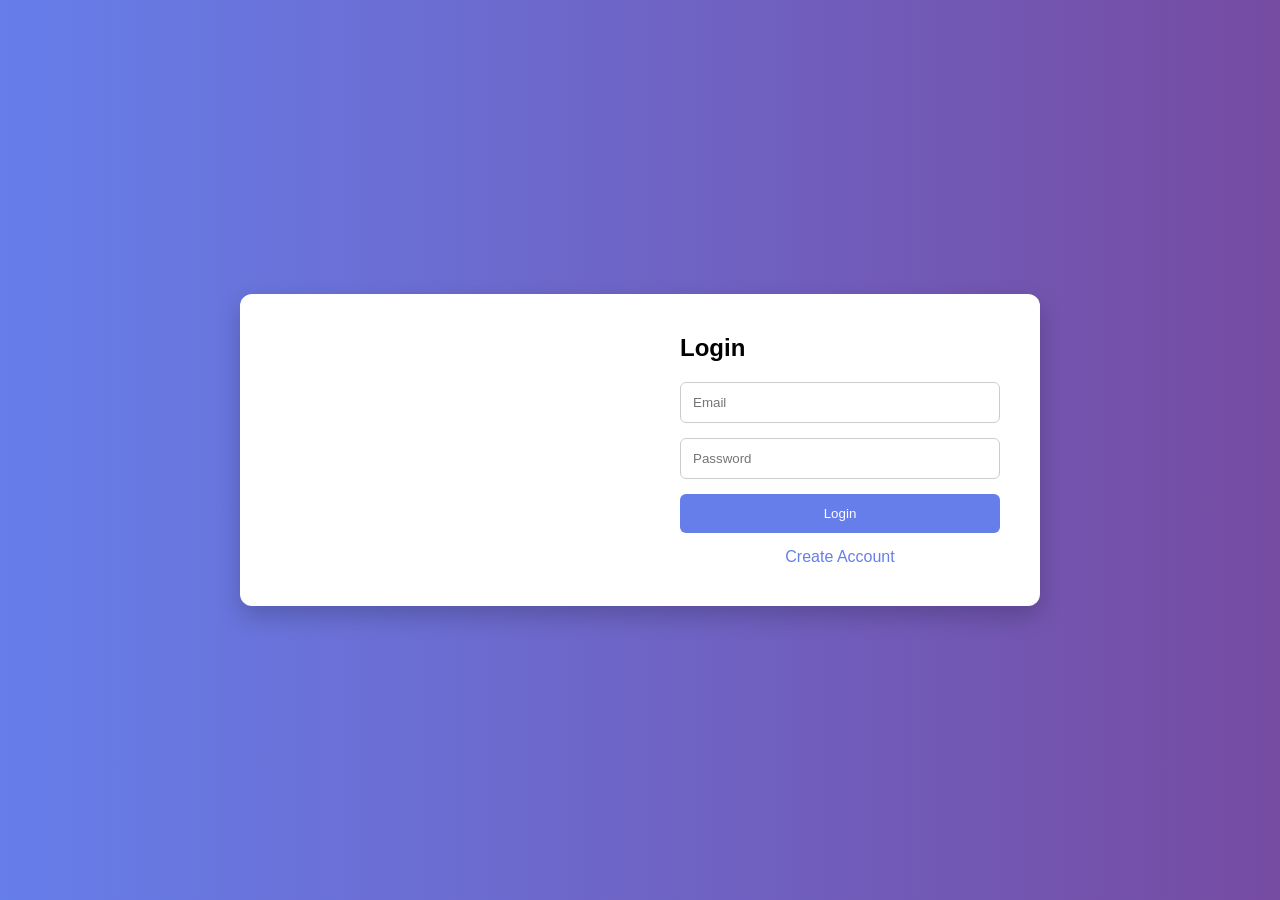
<file: Pages/cart.html>
<!DOCTYPE html>
<html lang="en">

<head>
    <meta charset="UTF-8">
    <meta name="viewport" content="width=device-width, initial-scale=1.0">
    <title>Cart</title>
    <link rel="stylesheet" href="../CSS/style.css">
    <link rel="icon" type="image/png" href="../images/Favicon.png">
</head>

<body>
    <div class="cart-header">
        <h2>My Cart</h2>
        <a href="../index.html" style="color:white;">Home</a>
    </div>

    <div class="cart-container">

        <!-- ITEMS -->
        <div class="cart-items">

            <div class="cart-card">
                <img src="https://fakestoreapi.com/img/81fPKd-2AYL._AC_SL1500_.jpg">
                <div class="cart-info">
                    <h4>Product Name</h4>
                    <p>$0</p>
                </div>

                <div class="cart-actions">
                    <button class="remove-btn" id="remove-btn">Remove</button>
                </div>
            </div>

        </div>

        <!-- SUMMARY -->
        <div class="summary">
            <h3>Order Summary</h3>
            <p>Total: $0</p>
            <button class="checkout-btn" id="checkout-btn"  onclick="goToOrder()">Checkout</button>
        </div>

    </div>
    <script src="../JS/cart.js"></script>
</body>

</html>
</file>
<file: CSS/style.css>
* {
    margin: 0;
    padding: 0;
    box-sizing: border-box;
    font-family: Arial, sans-serif;
}

body {
    background: #EDEDED;
    /* background: red; */

}

.navbar {
    display: flex;
    justify-content: space-between;
    align-items: center;
    padding: 15px 20px;
    background: #fff;
    box-shadow: 0 2px 5px rgba(0, 0, 0, 0.1);
}

.logo {
    font-size: 22px;
    font-weight: bold;
}

.nav-links {
    list-style: none;
    display: flex;
    gap: 20px;
}

.nav-links li a {
    text-decoration: none;
    color: #333;
    font-size: 16px;
    position: relative;
    /* 🔥 important */
}

.nav-links li a::after {
    content: "";
    position: absolute;
    left: 0;
    bottom: -3px;
    width: 0%;
    height: 2px;
    background: #4f46e5;
    transition: 0.3s ease;
}

/* hover pe underline */
.nav-links li a:hover::after {
    width: 100%;
}

.nav-right {
    display: flex;
    align-items: center;
    /* 👈 IMPORTANT */
    justify-content: center;
    gap: 10px;
}

#userText {
    display: flex;
    align-items: center;
    white-space: nowrap;
}

.authBtn {
    font-size: 16px;
    gap: 20px;
    text-decoration: none;
    border: none;
    color: #333;
    background-color: white;
    cursor: pointer;
}


/* Mobile Menu Button */
.menu-toggle {
    display: none;
    font-size: 22px;
    cursor: pointer;
}

.search-container {
    display: flex;
    margin: auto;
    margin-top: 20px;
    justify-content: center;
    align-items: center;
    background: white;
    box-shadow: 0 2px 5px rgba(0, 0, 0, 0.1);
    border-radius: 5px;
    padding: 5px 10px;
    width: 800px;
}

.search-container input {
    border: none;
    outline: none;
    background: transparent;
    flex: 1;
    padding: 8px;
    font-size: 14px;
}

.micBtn {
    border: none;
    background: #007bff;
    color: white;
    border-radius: 50%;
    padding: 8px;
    cursor: pointer;
}

.categories {
    display: flex;
    flex-wrap: wrap;
    gap: 12px;
    padding: 10px;
    justify-content: center;
}

.category-btn {
    padding: 10px 15px;
    border: none;
    background: white;
    color: grey;
    box-shadow: 0 2px 5px rgba(0, 0, 0, 0.1);
    border-radius: 25px;
    cursor: pointer;
    font-size: 14px;
    transition: 0.3s ease;
}

/* Hover effect */
.category-btn:hover {
    background: #4f46e5;
    color: #000;
    transform: scale(1.05);
}

/* Active state (JS ke liye ready) */
.category-btn.active {
    background: #4f46e5;
    color: #000;
    border: none;
}

/* hero section */
.hero {
    background: url(../images/Hero_image.jpg);
    background-repeat: no-repeat;
    background-size: 100% 100%;
    background-position: center;
    margin: 10px;
    padding: 20px;
    border-radius: 20px;
    height: 300px;
}

.hero-content {
    margin-top: 50px;
    margin-left: 10px;
}

.hero-content h1 {
    font-size: 40px;
    margin-bottom: 15px;
}

.hero-content p {
    font-size: 18px;
    margin-bottom: 15px;
}

.hero-content button {
    margin-left: 0px;
    padding: 10px 20px;
    background: #2563eb;
    color: white;
    border: none;
    border-radius: 8px;
    cursor: pointer;
}

/* featured products */
.featured {
    /* padding-top: 10px; */
    padding: 20px;
}

.featured h2 {
    font-size: 30px;
}

.product-grid {
    display: grid;
    grid-template-columns: repeat(auto-fit, minmax(220px, 1fr));
    gap: 20px;
}

.card {
    margin-top: 10px;
    background: #fff;
    border-radius: 12px;
    padding: 15px;
    box-shadow: 0 2px 10px rgba(0, 0, 0, 0.1);
    transition: 0.3s;
}

.card:hover {
    transform: translateY(-5px);
}

.card img {
    width: 100%;
    height: 180px;
    object-fit: contain;
}

.card h3 {
    font-size: 16px;
    margin: 10px 0;
}

.rating {
    color: #f59e0b;
    margin-bottom: 10px;
}

.buttons {
    display: flex;
    justify-content: space-between;
    gap: 5px;
}

/* recommended section */
.recommended {
    padding: 20px;
    margin-top: 20px;
}

.recommended h2 {
    margin-bottom: 15px;
    font-size: 30px;
}

/* all products */
.all-product-grid {
    display: grid;
    grid-template-columns: repeat(4, 1fr);
    gap: 20px;
    padding: 10px;
}

/*all products banner */
.banner {
    width: 100%;
    text-align: center;
}

.banner img {
    width: 100%;
    height: 500px;
    /* height: auto; */
    border-radius: 20px;
    /* 🔥 important (no cut) */
    display: block;
}


/* footer */

.footer {
    background: #f5f6f8;
    padding: 30px 20px 10px;
    color: #333;
    margin-top: 40px;
}

.footer-container {
    display: grid;
    grid-template-columns: repeat(auto-fit, minmax(200px, 1fr));
    gap: 30px;
    border-bottom: 1px solid #ddd;
    padding-bottom: 20px;
}

.footer-section h4 {
    margin-bottom: 10px;
    font-size: 16px;
    border-bottom: 2px solid #ddd;
    display: inline-block;
    padding-bottom: 5px;
}

.footer-section ul {
    list-style: none;
    padding: 0;
    margin-top: 10px;
}

.footer-section ul li {
    margin-bottom: 8px;
}

.footer-section ul li a {
    text-decoration: none;
    color: #555;
    font-size: 14px;
}

.footer-section ul li a:hover {
    color: #000;
}

/* Social Icons */
.social-icons {
    margin-top: 10px;
}

.social-icons a {
    display: inline-flex;
    align-items: center;
    justify-content: center;
    width: 35px;
    height: 35px;
    margin-right: 10px;
    border-radius: 50%;
    background: #e0e3e7;
    color: #333;
    text-decoration: none;
    font-size: 14px;
    transition: 0.3s;
}

.social-icons a:hover {
    background: #2563eb;
    color: #fff;
}

/* Bottom */
.footer-bottom {
    text-align: center;
    margin-top: 15px;
    font-size: 14px;
    color: #777;
}

/* login and register */
.auth-wrapper {
    min-height: 100vh;
    display: flex;
    justify-content: center;
    align-items: center;
    background: linear-gradient(to right, #667eea, #764ba2);
}

.Login-container {
    width: 800px;
    max-width: 90%;
    background: #fff;
    border-radius: 12px;
    overflow: hidden;
    display: flex;
    box-shadow: 0 10px 25px rgba(0, 0, 0, 0.2);
}

/* LEFT IMAGE */
.left {
    width: 50%;
    background: url('https://images.unsplash.com/photo-1521336575822-6da63fb45455') center/cover no-repeat;
}

/* RIGHT FORM */
.right {
    width: 50%;
    padding: 40px;
    position: relative;
}

.form {
    transition: 0.4s;
}

.form h2 {
    margin-bottom: 20px;
}

.form input {
    width: 100%;
    padding: 12px;
    margin-bottom: 15px;
    border: 1px solid #ccc;
    border-radius: 6px;
}

.form input:focus {
    border-color: #667eea;
    outline: none;
}

.form button {
    width: 100%;
    padding: 12px;
    border: none;
    background: #667eea;
    color: #fff;
    border-radius: 6px;
    cursor: pointer;
}

.form button:hover {
    background: #5a67d8;
}

.switch {
    text-align: center;
    margin-top: 15px;
    color: #667eea;
    cursor: pointer;
}

.switch:hover {
    text-decoration: underline;
}

/* HIDE REGISTER INITIALLY */
#registerForm {
    display: none;
}

/* cart section */
.cart-header {
    background: #111;
    color: #fff;
    text-decoration: none;
    padding: 15px 30px;
    display: flex;
    justify-content: space-between;
    align-items: center;
}

.cart-header a {
    color: #fff;
    text-decoration: none;
}

/* cart CONTAINER */
.cart-container {
    display: flex;
    gap: 20px;
    padding: 20px;
}

/* CART ITEMS */
.cart-items {
    flex: 3;
}

.cart-card {
    display: flex;
    gap: 15px;
    background: #fff;
    padding: 15px;
    margin-bottom: 15px;
    border-radius: 10px;
    align-items: center;
}

.cart-card img {
    width: 80px;
    height: 80px;
    object-fit: contain;
}

.cart-info {
    flex: 1;
}

.cart-info h4 {
    margin: 0;
}

.cart-actions {
    display: flex;
    gap: 10px;
}

.cart-actions button {
    padding: 6px 10px;
    border: none;
    cursor: pointer;
    border-radius: 5px;
}

/* SUMMARY */
.summary {
    flex: 1;
    background: #fff;
    padding: 20px;
    border-radius: 10px;
    height: fit-content;
}

.summary h3 {
    margin-bottom: 15px;
}

.summary button {
    width: 100%;
    padding: 10px;
    background: #ff6a00;
    color: #fff;
    border: none;
    cursor: pointer;
    border-radius: 5px;
}

/* wishlist page */
.wishlist-header {
    background: #111;
    color: #fff;
    padding: 15px 25px;
    display: flex;
    justify-content: space-between;
    align-items: center;
}

.wishlist-header a {
    color: #fff;
    text-decoration: none;
}

/* CONTAINER */
.liked-container {
    padding: 20px;
}

/* TITLE */
.wishlist-title {
    margin-bottom: 20px;
}

/* GRID */
.wishlist-container {
    display: grid;
    grid-template-columns: repeat(auto-fit, minmax(220px, 1fr));
    gap: 20px;
}

/* CARD */
.wishlist-card {
    background: #fff;
    border-radius: 12px;
    padding: 15px;
    text-align: center;
    transition: 0.3s;
    box-shadow: 0 4px 10px rgba(0, 0, 0, 0.1);
}

.wishlist-card:hover {
    transform: translateY(-5px);
}

/* IMAGE */
.wishlist-card img {
    height: 140px;
    object-fit: contain;
}

/* TITLE */
.wishlist-card h4 {
    font-size: 14px;
    margin: 10px 0;
    height: 20px;
    overflow: hidden;
}

/* PRICE */
.wishlist-price {
    font-weight: bold;
    margin-bottom: 10px;
}

/* BUTTONS */
.wishlist-buttons {
    display: flex;
    flex-direction: column;
    gap: 8px;
}

.wishlist-buttons button {
    padding: 8px;
    border: none;
    border-radius: 6px;
    cursor: pointer;
    font-size: 13px;
}

/* ADD TO CART */
.wishlist-cart-btn {
    background: #ff6a00;
    color: #fff;
}

.wishlist-cart-btn:hover {
    background: #e65c00;
}

/* REMOVE */
.wishlist-remove-btn {
    background: #ddd;
}

.wishlist-remove-btn:hover {
    background: #bbb;
}

/* EMPTY STATE */
.empty {
    text-align: center;
    margin-top: 50px;
    font-size: 18px;
    color: #777;
}

/* checkout page */
.checkout-container {
    max-width: 1100px;
    margin: 40px auto;
    display: flex;
    gap: 20px;
    padding: 20px;
}

/* LEFT FORM */
.checkout-form-box {
    flex: 2;
    background: #fff;
    padding: 20px;
    border-radius: 10px;
}

.checkout-form-box h2 {
    margin-bottom: 15px;
}

.checkout-input-group {
    margin-bottom: 12px;
}

.checkout-input-group label {
    display: block;
    margin-bottom: 5px;
    font-size: 14px;
}

.checkout-input-group input,
.checkout-input-group textarea {
    width: 100%;
    padding: 10px;
    border: 1px solid #ccc;
    border-radius: 6px;
}

textarea {
    resize: none;
    height: 80px;
}

/* RIGHT SUMMARY */
.checkout-summary-box {
    flex: 1;
    background: #fff;
    padding: 20px;
    border-radius: 10px;
    height: fit-content;
}

.checkout-summary-box h3 {
    margin-bottom: 10px;
}

.checkout-total {
    font-weight: bold;
    margin-top: 12px;
    font-size: 16px;
}

/* BUTTON */
.place-btn {
    width: 100%;
    padding: 12px;
    background: #ff6a00;
    color: #fff;
    border: none;
    border-radius: 6px;
    cursor: pointer;
    margin-top: 15px;
    transition: 0.3s;
}

/* 📱 Mobile + Tablet */
@media (max-width: 768px) {

    .nav-links {
        position: absolute;
        top: 60px;
        left: 0;
        width: 100%;
        background: #fff;
        flex-direction: column;
        align-items: center;
        display: none;
    }

    .nav-links.active {
        display: flex;
    }

    .menu-toggle {
        display: block;
    }

    .nav-right {
        display: flex;
        align-items: center;
        gap: 8px;
        margin-left: auto;
        /* 👈 forces right side */
    }

    #userText {
        line-height: 1;
        margin-top: 0;
    }


    .search-container {
        width: 75%;
        margin-top: 10px;
    }

    .category-btn {
        width: 48%;
        text-align: center;
    }

    /* hero section */

    .hero {
        height: 220px;
        padding: 15px;
        border-radius: 15px;
        background-position: center;
        background-size: cover;
    }

    .hero-content {
        margin-left: 0;
        margin-top: 0;
        text-align: center;
        width: 100%;
    }

    .hero-content h1 {
        font-size: 26px;
        margin-bottom: 10px;
    }

    .hero-content p {
        font-size: 14px;
        margin-bottom: 10px;
    }

    .hero-content button {
        padding: 8px 16px;
        font-size: 14px;
    }

    /* featured products */
    .featured {
        padding: 15px;
    }

    .featured h2 {
        font-size: 20px;
        text-align: center;
    }

    .product-grid {
        grid-template-columns: repeat(2, 1fr);
        gap: 15px;
    }

    .card {
        padding: 12px;
    }

    .card img {
        height: 150px;
    }

    .card h3 {
        font-size: 14px;
    }

    .rating {
        font-size: 13px;
    }

    .card p {
        font-size: 14px;
    }

    .buttons {
        flex-direction: column;
        gap: 8px;
    }

    button {
        font-size: 13px;
        padding: 8px;
    }

    /* all products */
    .all-product-grid {
        grid-template-columns: repeat(2, 1fr);
    }

    /* footer */

    .footer {
        padding: 20px 15px;
    }

    .footer-container {
        grid-template-columns: 1fr;
        /* ek column */
        gap: 20px;
        text-align: center;
    }

    .footer-section h4 {
        font-size: 15px;
    }

    .footer-section ul li {
        margin-bottom: 6px;
    }

    .footer-section ul li a {
        font-size: 13px;
    }

    .social-icons {
        justify-content: center;
    }

    .social-icons a {
        width: 32px;
        height: 32px;
        font-size: 13px;
    }

    .footer-bottom {
        font-size: 13px;
    }

    /* all products banner */
    .banner img {
        width: 100%;
        height: auto;
    }

    /* Login and register */

    .Login-container {
        flex-direction: column;
    }

    .left {
        width: 100%;
        height: 180px;
    }

    .right {
        width: 100%;
        padding: 25px;
    }

    /* cart section */
    .cart-container {
        flex-direction: column;
    }

    /* checkout page */
    .checkout-container {
        flex-direction: column;
    }

}
</file>
